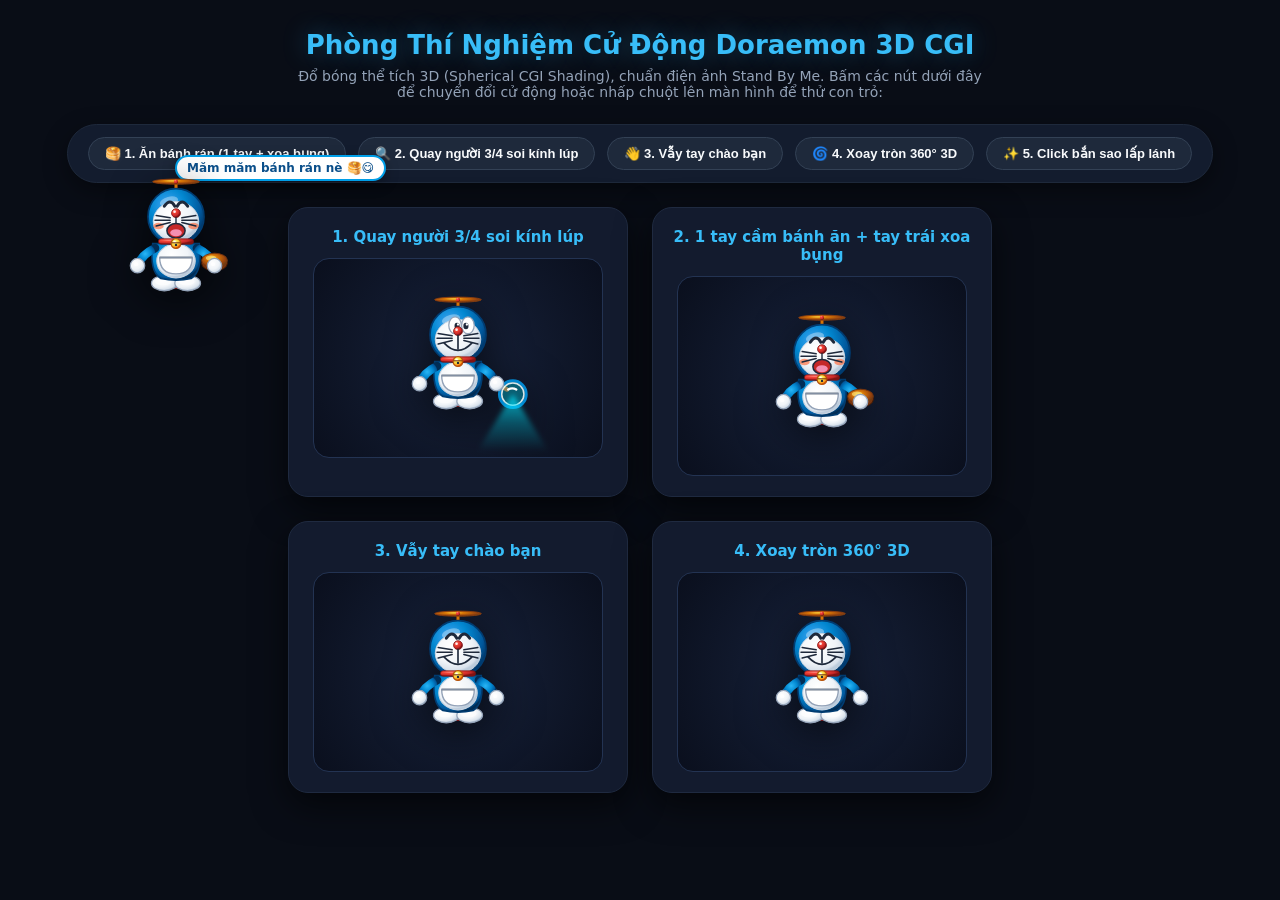
<file: ai-hub-web/public/doraemon-3d-volumetric.html>
<!DOCTYPE html>
<html lang="vi">
<head>
<meta charset="utf-8">
<title>Phòng Thí Nghiệm Cử Động Doraemon 3D CGI</title>
<style>
  * { box-sizing: border-box; }
  body {
    background: #090d16;
    color: #f8fafc;
    font-family: system-ui, -apple-system, sans-serif;
    display: flex;
    flex-direction: column;
    align-items: center;
    padding: 30px 20px;
    gap: 24px;
    margin: 0;
    min-height: 100vh;
  }
  h1 {
    margin: 0;
    font-size: 26px;
    color: #38bdf8;
    text-shadow: 0 0 25px rgba(56,189,248,0.35);
    text-align: center;
  }
  .subtitle {
    font-size: 14px;
    color: #94a3b8;
    margin-top: -16px;
    text-align: center;
    max-width: 700px;
  }
  .controls-bar {
    display: flex;
    flex-wrap: wrap;
    gap: 12px;
    justify-content: center;
    background: #131c2e;
    padding: 12px 20px;
    border-radius: 40px;
    border: 1px solid #1e293b;
    box-shadow: 0 8px 24px rgba(0,0,0,0.4);
  }
  .btn-act {
    background: #1e293b;
    color: #f8fafc;
    border: 1px solid #334155;
    padding: 8px 16px;
    border-radius: 20px;
    font-size: 13px;
    font-weight: 600;
    cursor: pointer;
    transition: all 0.2s ease;
    display: flex;
    align-items: center;
    gap: 6px;
  }
  .btn-act:hover {
    background: #0288d1;
    border-color: #38bdf8;
    transform: translateY(-2px);
    box-shadow: 0 4px 12px rgba(2, 136, 209, 0.4);
  }
  .grid {
    display: grid;
    grid-template-columns: repeat(2, 340px);
    gap: 24px;
  }
  .card {
    background: #131b2e;
    border: 1px solid #1f2a40;
    border-radius: 20px;
    padding: 20px;
    display: flex;
    flex-direction: column;
    align-items: center;
    box-shadow: 0 12px 35px rgba(0, 0, 0, 0.6);
  }
  .card h3 {
    margin: 0 0 12px 0;
    font-size: 15px;
    color: #38bdf8;
    text-align: center;
  }
  .stage {
    position: relative;
    width: 290px;
    height: 200px;
    background: radial-gradient(circle at center, #17223b 0%, #0a0f1d 100%);
    border: 1px solid #233352;
    border-radius: 16px;
    display: flex;
    align-items: center;
    justify-content: center;
    overflow: hidden;
    perspective: 900px;
  }

  /* ================= DORAEMON 3D VOLUMETRIC ENGINE ================= */
  .doraemon-full-body {
    overflow: visible;
    filter: drop-shadow(0 10px 20px rgba(0,0,0,0.65));
    transform-origin: 48px 54px;
  }

  /* KHỚP ĐỘNG HỌC CỐ ĐỊNH */
  .doraemon-arm-left { transform-origin: 30px 58px !important; }
  .doraemon-arm-right { transform-origin: 66px 58px !important; }
  .doraemon-head { transform-origin: 48px 52px !important; }
  .doraemon-leg-left { transform-origin: 38px 84px !important; }
  .doraemon-leg-right { transform-origin: 58px 84px !important; }
  .doraemon-tail { transform-origin: 48px 80px !important; }

  /* CHỚP MẮT & LẮC ĐUÔI */
  @keyframes d-blink { 0%, 92%, 100% { transform: scaleY(1); } 96% { transform: scaleY(0.08); } }
  .doraemon-eye-l, .doraemon-eye-r { transform-origin: 48px 21px; animation: d-blink 3.4s infinite; }
  @keyframes d-tail-wag { 0%, 100% { transform: rotate(0deg); } 50% { transform: rotate(18deg); } }
  .doraemon-tail { animation: d-tail-wag 1.6s ease-in-out infinite; }

  /* ---------------- 1. QUAY NGƯỜI SANG 1 BÊN SOI KÍNH LÚP ---------------- */
  @keyframes d-inspect-body-3d {
    0% { transform: rotateY(-44deg) rotate(14deg) translateY(4px); }
    100% { transform: rotateY(-54deg) rotate(22deg) translateY(10px); }
  }
  @keyframes d-inspect-head-3d {
    0%, 100% { transform: rotate(12deg) translateY(2px); }
    50% { transform: rotate(18deg) translateY(6px); }
  }
  @keyframes d-inspect-arm-r-3d {
    0% { transform: rotate(-30deg); }
    100% { transform: rotate(-48deg); }
  }
  @keyframes d-inspect-arm-l-3d {
    0%, 100% { transform: rotate(-18deg); }
    50% { transform: rotate(-26deg); }
  }
  @keyframes d-glass-shine {
    0% { filter: drop-shadow(0 0 4px #00e5ff) brightness(1.1); }
    100% { filter: drop-shadow(0 0 18px #00e5ff) brightness(1.7); }
  }
  @keyframes d-scan-beam-sweep {
    0%, 100% { opacity: 0.35; transform: rotate(0deg) scale(0.9); }
    50% { opacity: 0.85; transform: rotate(10deg) scale(1.15); }
  }

  .act-inspect .doraemon-full-body { animation: d-inspect-body-3d 1.6s ease-in-out infinite alternate !important; }
  .act-inspect .doraemon-head { animation: d-inspect-head-3d 1.6s ease-in-out infinite alternate !important; }
  .act-inspect .doraemon-arm-right { animation: d-inspect-arm-r-3d 1.6s ease-in-out infinite alternate !important; }
  .act-inspect .doraemon-arm-left { animation: d-inspect-arm-l-3d 1.6s ease-in-out infinite alternate !important; }
  .act-inspect .doraemon-glass { display: block !important; animation: d-glass-shine 0.8s ease-in-out infinite alternate !important; }
  .act-inspect .doraemon-scan-beam { display: block !important; animation: d-scan-beam-sweep 1.4s ease-in-out infinite !important; }
  .act-inspect .doraemon-eyes { transform: translate(3px, 2px); }

  /* ---------------- 2. 1 TAY CẦM BÁNH ĂN + TAY TRÁI XOA BỤNG ---------------- */
  @keyframes d-eat-arm-r-3d {
    0%, 15% { transform: rotate(155deg); }      /* Hạ bánh ngang ngực nhai */
    40%, 80% { transform: rotate(178deg); }     /* Đưa bánh chạm sát miệng cắn măm măm */
    100% { transform: rotate(155deg); }
  }
  @keyframes d-eat-arm-l-3d {
    0%, 100% { transform: rotate(-82deg); }
    50% { transform: rotate(-100deg); }
  }
  @keyframes d-eat-head-3d {
    0%, 15%, 100% { transform: translateY(0) rotate(0deg); }
    40%, 80% { transform: translateY(5px) rotate(6deg); }
  }
  @keyframes d-chew-3d {
    0%, 100% { transform: scaleY(0.4) scaleX(0.85); }
    50% { transform: scaleY(1.4) scaleX(1.2); }
  }

  .act-eat .doraemon-dorayaki { display: block !important; }
  .act-eat .doraemon-arm-right { animation: d-eat-arm-r-3d 1.5s ease-in-out infinite !important; }
  .act-eat .doraemon-arm-left { animation: d-eat-arm-l-3d 0.75s ease-in-out infinite !important; }
  .act-eat .doraemon-head { animation: d-eat-head-3d 1.5s ease-in-out infinite !important; }
  .act-eat .doraemon-smile-mouth { display: none !important; }
  .act-eat .doraemon-chew-mouth { display: block !important; transform-origin: 48px 43px; animation: d-chew-3d 0.22s ease-in-out infinite alternate !important; }
  .act-eat .doraemon-normal-eyes { display: none !important; }
  .act-eat .doraemon-happy-eyes { display: block !important; }
  .act-eat .doraemon-blush { display: block !important; }

  /* ---------------- 3. VẪY TAY CHÀO ---------------- */
  @keyframes d-wave-3d {
    0%, 100% { transform: rotate(170deg); }
    50% { transform: rotate(130deg); }
  }
  .act-wave .doraemon-arm-right { animation: d-wave-3d 0.55s ease-in-out infinite !important; }
  .act-wave .doraemon-happy-eyes { display: block !important; }
  .act-wave .doraemon-normal-eyes { display: none !important; }

  /* ---------------- 4. XOAY TRÒN 360° ---------------- */
  @keyframes d-spin-3d {
    0% { transform: rotateY(0deg) scale(1); }
    50% { transform: rotateY(180deg) scale(1.15) translateY(-10px); }
    100% { transform: rotateY(360deg) scale(1); }
  }
  .act-spin .doraemon-full-body { animation: d-spin-3d 1.4s cubic-bezier(0.4, 0, 0.2, 1) infinite !important; }
  .act-spin .doraemon-happy-eyes { display: block !important; }
  .act-spin .doraemon-normal-eyes { display: none !important; }

  /* ---------------- 5. CLICK NỔ SAO LẤP LÁNH ---------------- */
  @keyframes d-click-body { 0% { transform: translateY(0) scale(1); } 30% { transform: translateY(-14px) scale(1.08) rotate(-6deg); } 65% { transform: translateY(10px) scale(0.92); } 100% { transform: translateY(0) scale(1); } }
  @keyframes d-click-hand { 0%, 100% { transform: rotate(0deg); } 50% { transform: rotate(-50deg); } }
  @keyframes d-star-pop { 0% { transform: scale(0) rotate(0deg); opacity: 1; } 100% { transform: scale(1.8) rotate(180deg) translateY(-20px); opacity: 0; } }
  .act-click .doraemon-full-body { animation: d-click-body 0.6s ease-in-out infinite !important; }
  .act-click .doraemon-arm-right { animation: d-click-hand 0.6s ease-in-out infinite !important; }
  .act-click .doraemon-sparkles { display: block !important; }

  /* Mặc định ẩn phụ kiện khi không bật class */
  .doraemon-glass, .doraemon-dorayaki, .doraemon-scan-beam, .doraemon-happy-eyes, .doraemon-chew-mouth, .doraemon-blush, .doraemon-sparkles {
    display: none;
  }

  /* Con trỏ Doraemon động chạy theo chuột trên trang này */
  .interactive-cursor {
    position: fixed;
    pointer-events: none;
    z-index: 999999;
    transition: transform 0.25s cubic-bezier(0.2, 0.9, 0.3, 1);
  }
  .cursor-bubble {
    position: absolute;
    left: 55px;
    top: -25px;
    background: #ffffff;
    border: 2px solid #009fe8;
    color: #0b4f8a;
    font-size: 12px;
    font-weight: 800;
    padding: 4px 10px;
    border-radius: 14px;
    white-space: nowrap;
    box-shadow: 0 4px 14px rgba(0,0,0,0.3);
  }
</style>
</head>
<body>
  <h1>Phòng Thí Nghiệm Cử Động Doraemon 3D CGI</h1>
  <div class="subtitle">Đổ bóng thể tích 3D (Spherical CGI Shading), chuẩn điện ảnh Stand By Me. Bấm các nút dưới đây để chuyển đổi cử động hoặc nhấp chuột lên màn hình để thử con trỏ:</div>
  
  <div class="controls-bar">
    <button class="btn-act" onclick="setInteractiveAction('act-eat', 'Măm măm bánh rán nè 🥞😋')">🥞 1. Ăn bánh rán (1 tay + xoa bụng)</button>
    <button class="btn-act" onclick="setInteractiveAction('act-inspect', 'Nghiêng mình soi kính lúp 🔍✨')">🔍 2. Quay người 3/4 soi kính lúp</button>
    <button class="btn-act" onclick="setInteractiveAction('act-wave', 'Doraemon chào bạn nha 👋😊')">👋 3. Vẫy tay chào bạn</button>
    <button class="btn-act" onclick="setInteractiveAction('act-spin', 'Xoay tròn 360° vui sướng! 🌀✨')">🌀 4. Xoay tròn 360° 3D</button>
    <button class="btn-act" onclick="setInteractiveAction('act-click', 'Doraemon bấm chọn! 🎯✨')">✨ 5. Click bắn sao lấp lánh</button>
  </div>

  <div class="grid">
    <div class="card">
      <h3>1. Quay người 3/4 soi kính lúp</h3>
      <div class="stage act-inspect" id="stage-1"></div>
    </div>
    <div class="card">
      <h3>2. 1 tay cầm bánh ăn + tay trái xoa bụng</h3>
      <div class="stage act-eat" id="stage-2"></div>
    </div>
    <div class="card">
      <h3>3. Vẫy tay chào bạn</h3>
      <div class="stage act-wave" id="stage-3"></div>
    </div>
    <div class="card">
      <h3>4. Xoay tròn 360° 3D</h3>
      <div class="stage act-spin" id="stage-4"></div>
    </div>
  </div>

  <!-- Con trỏ Doraemon nổi sống động tương tác theo chuột -->
  <div class="interactive-cursor act-eat" id="live-cursor" style="left: 120px; top: 180px;">
    <div class="cursor-bubble" id="live-bubble">Măm măm bánh rán nè 🥞😋</div>
    <div id="live-doraemon-host"></div>
  </div>

  <template id="doraemon-svg-template">
    <svg class="doraemon-full-body" viewBox="0 0 96 102" width="112" height="120">
      <defs>
        <!-- 3D Blue Head Spherical Gradient -->
        <radialGradient id="d-3d-blue-head" cx="35%" cy="30%" r="70%">
          <stop offset="0%" stop-color="#42a5f5"/>
          <stop offset="45%" stop-color="#0288d1"/>
          <stop offset="85%" stop-color="#01579b"/>
          <stop offset="100%" stop-color="#003c71"/>
        </radialGradient>

        <!-- 3D Blue Body Cylindrical Gradient -->
        <radialGradient id="d-3d-blue-body" cx="40%" cy="35%" r="65%">
          <stop offset="0%" stop-color="#29b6f6"/>
          <stop offset="55%" stop-color="#0288d1"/>
          <stop offset="90%" stop-color="#01579b"/>
          <stop offset="100%" stop-color="#002d56"/>
        </radialGradient>

        <!-- 3D White Sphere (Face, Belly, Hands, Feet) -->
        <radialGradient id="d-3d-white" cx="38%" cy="32%" r="65%">
          <stop offset="0%" stop-color="#ffffff"/>
          <stop offset="65%" stop-color="#f0f4f8"/>
          <stop offset="92%" stop-color="#d9e2ec"/>
          <stop offset="100%" stop-color="#bcccdc"/>
        </radialGradient>

        <!-- 3D Red Glossy Nose / Collar -->
        <radialGradient id="d-3d-red-nose" cx="30%" cy="25%" r="70%">
          <stop offset="0%" stop-color="#ff8a80"/>
          <stop offset="35%" stop-color="#f44336"/>
          <stop offset="80%" stop-color="#c62828"/>
          <stop offset="100%" stop-color="#801313"/>
        </radialGradient>

        <!-- 3D Metallic Golden Bell -->
        <radialGradient id="d-3d-bell" cx="35%" cy="30%" r="65%">
          <stop offset="0%" stop-color="#fffde7"/>
          <stop offset="30%" stop-color="#ffee58"/>
          <stop offset="70%" stop-color="#fbc02d"/>
          <stop offset="95%" stop-color="#f57f17"/>
          <stop offset="100%" stop-color="#e65100"/>
        </radialGradient>

        <!-- 3D Dorayaki Crust -->
        <radialGradient id="d-3d-dorayaki-top" cx="42%" cy="35%" r="60%">
          <stop offset="0%" stop-color="#fde047"/>
          <stop offset="35%" stop-color="#d97706"/>
          <stop offset="85%" stop-color="#92400e"/>
          <stop offset="100%" stop-color="#713f12"/>
        </radialGradient>

        <!-- 3D Scan Light Beam -->
        <linearGradient id="d-scan-grad" x1="0%" y1="0%" x2="0%" y2="100%">
          <stop offset="0%" stop-color="rgba(0, 229, 255, 0.75)"/>
          <stop offset="50%" stop-color="rgba(0, 229, 255, 0.3)"/>
          <stop offset="100%" stop-color="rgba(0, 229, 255, 0.01)"/>
        </linearGradient>
      </defs>

      <!-- Chong chóng tre 3D -->
      <g class="doraemon-copter">
        <rect x="46.8" y="0.5" width="2.4" height="6.5" rx="1.2" fill="#d97706" stroke="#92400e" stroke-width="0.5"/>
        <ellipse cx="48" cy="1" rx="20" ry="2.2" fill="url(#d-3d-dorayaki-top)" stroke="#92400e" stroke-width="0.7"/>
        <circle cx="48" cy="1" r="1.8" fill="url(#d-3d-red-nose)"/>
      </g>

      <!-- Đuôi đỏ tròn 3D -->
      <g class="doraemon-tail">
        <line x1="48" y1="80" x2="48" y2="87" stroke="#b71c1c" stroke-width="2.5" stroke-linecap="round"/>
        <circle cx="48" cy="88" r="4.5" fill="url(#d-3d-red-nose)" stroke="#801313" stroke-width="0.8"/>
        <circle cx="46.8" cy="86.8" r="1.2" fill="#ffffff" opacity="0.8"/>
      </g>

      <!-- Đôi chân tròn trịa 3D (Spherical Foot) -->
      <g class="doraemon-feet">
        <g class="doraemon-leg-left">
          <ellipse cx="38" cy="88" rx="11" ry="6.5" fill="url(#d-3d-white)" stroke="#94a3b8" stroke-width="1.1"/>
          <ellipse cx="37" cy="86.5" rx="7" ry="3.5" fill="#ffffff" opacity="0.6"/>
        </g>
        <g class="doraemon-leg-right">
          <ellipse cx="58" cy="88" rx="11" ry="6.5" fill="url(#d-3d-white)" stroke="#94a3b8" stroke-width="1.1"/>
          <ellipse cx="57" cy="86.5" rx="7" ry="3.5" fill="#ffffff" opacity="0.6"/>
        </g>
      </g>

      <!-- Thân mình xanh Doraemon 3D (Volumetric Torso) -->
      <path d="M28 54 Q25 78 35 84 Q48 87 61 84 Q71 78 68 54 Z" fill="url(#d-3d-blue-body)" stroke="#003c71" stroke-width="1.3"/>

      <!-- Bụng trắng & Túi thần kỳ 4D 3D -->
      <g class="doraemon-belly">
        <ellipse cx="48" cy="69" rx="16.5" ry="14.5" fill="url(#d-3d-white)" stroke="#cbd5e1" stroke-width="0.9"/>
        <path d="M34 66 Q48 66 62 66 Q62 80 48 80 Q34 80 34 66 Z" fill="#ffffff" stroke="#94a3b8" stroke-width="1.2"/>
        <line x1="34" y1="66" x2="62" y2="66" stroke="#94a3b8" stroke-width="1.2"/>
        <path d="M34 66 Q48 66 62 66" stroke="rgba(0,0,0,0.12)" stroke-width="2.5" fill="none"/>
      </g>

      <!-- Đầu Doraemon 3D & Khuôn mặt (Volumetric Spherical Head) -->
      <g class="doraemon-head">
        <circle cx="48" cy="31" r="24" fill="url(#d-3d-blue-head)" stroke="#003c71" stroke-width="1.4"/>
        <ellipse cx="42" cy="18" rx="8" ry="4" fill="#ffffff" opacity="0.35" transform="rotate(-15 42 18)"/>
        
        <!-- Mặt trắng 3D -->
        <ellipse cx="48" cy="35" rx="19.5" ry="17" fill="url(#d-3d-white)" stroke="#cbd5e1" stroke-width="0.8"/>
        
        <!-- Má hồng khi ăn ngon / vui mừng -->
        <g class="doraemon-blush">
          <ellipse cx="33" cy="39" rx="4.5" ry="2.8" fill="rgba(255, 112, 67, 0.7)"/>
          <ellipse cx="63" cy="39" rx="4.5" ry="2.8" fill="rgba(255, 112, 67, 0.7)"/>
        </g>
        
        <!-- Mắt bình thường 3D (biết chớp) -->
        <g class="doraemon-eyes doraemon-normal-eyes">
          <ellipse class="doraemon-eye-l" cx="42.5" cy="21" rx="5.4" ry="7.2" fill="#ffffff" stroke="#94a3b8" stroke-width="1.1"/>
          <ellipse class="doraemon-eye-r" cx="53.5" cy="21" rx="5.4" ry="7.2" fill="#ffffff" stroke="#94a3b8" stroke-width="1.1"/>
          <ellipse cx="44.2" cy="21.5" rx="2.2" ry="2.8" fill="#1e293b"/>
          <circle cx="45" cy="20.3" r="1" fill="#ffffff"/>
          <ellipse cx="51.8" cy="21.5" rx="2.2" ry="2.8" fill="#1e293b"/>
          <circle cx="52.6" cy="20.3" r="1" fill="#ffffff"/>
        </g>
        
        <!-- Mắt cười tít hình cung ^ ^ khi ăn ngon / vẫy tay -->
        <g class="doraemon-happy-eyes">
          <path d="M38 22 Q43 15 47 22" stroke="#1e293b" stroke-width="2.6" fill="none" stroke-linecap="round"/>
          <path d="M49 22 Q53 15 58 22" stroke="#1e293b" stroke-width="2.6" fill="none" stroke-linecap="round"/>
        </g>
        
        <!-- Mũi đỏ tròn 3D bóng bẩy -->
        <circle cx="48" cy="28" r="3.8" fill="url(#d-3d-red-nose)" stroke="#801313" stroke-width="0.7"/>
        <circle cx="46.8" cy="26.8" r="1.1" fill="#ffffff" opacity="0.9"/>
        
        <!-- Ria mép 6 sợi rõ nét -->
        <path d="M31 30 L43 32 M30 34 L43 34 M31 39 L43 36 M65 30 L53 32 M66 34 L53 34 M65 39 L53 36" stroke="#1e293b" stroke-width="1.3" stroke-linecap="round"/>
        
        <!-- Miệng cười tươi bình thường -->
        <g class="doraemon-smile-mouth">
          <path d="M48 31.8 L48 43 M36 38 Q48 51 60 38" stroke="#1e293b" stroke-width="1.4" fill="none" stroke-linecap="round"/>
        </g>
        
        <!-- Miệng nhai măm măm mở ra khép lại khi ăn bánh rán -->
        <g class="doraemon-chew-mouth">
          <path d="M48 31.8 L48 39" stroke="#1e293b" stroke-width="1.2" stroke-linecap="round"/>
          <ellipse cx="48" cy="43" rx="7.8" ry="6.2" fill="#c62828" stroke="#1e293b" stroke-width="1.3"/>
          <ellipse cx="48" cy="44.8" rx="5" ry="3" fill="#f48fb1"/>
        </g>
        
        <!-- Vòng cổ đỏ 3D & Chuông vàng kim loại 3D -->
        <rect x="33" y="50" width="30" height="4.6" rx="2.3" fill="url(#d-3d-red-nose)" stroke="#801313" stroke-width="0.6"/>
        <circle cx="48" cy="54" r="4.2" fill="url(#d-3d-bell)" stroke="#b45309" stroke-width="1"/>
        <ellipse cx="46.8" cy="52.8" rx="1.5" ry="0.8" fill="#ffffff" opacity="0.85"/>
        <line x1="44.2" y1="53.4" x2="51.8" y2="53.4" stroke="#78350f" stroke-width="0.9"/>
        <circle cx="48" cy="55.2" r="1" fill="#1e293b"/>
      </g>

      <!-- TAY TRÁI 3D (Khớp vai cố định 30, 58) -->
      <g class="doraemon-arm-left">
        <path d="M30 58 Q18 64 16 72" stroke="url(#d-3d-blue-body)" stroke-width="7.5" stroke-linecap="round" fill="none"/>
        <circle cx="15" cy="73" r="6.2" fill="url(#d-3d-white)" stroke="#94a3b8" stroke-width="1"/>
        <circle cx="13.8" cy="71.8" r="1.8" fill="#ffffff" opacity="0.75"/>
      </g>

      <!-- TAY PHẢI 3D (Khớp vai cố định 66, 58) -->
      <g class="doraemon-arm-right">
        <path d="M66 58 Q78 64 80 72" stroke="url(#d-3d-blue-body)" stroke-width="7.5" stroke-linecap="round" fill="none"/>
        
        <!-- Kính lúp thần kỳ 3D -->
        <g class="doraemon-glass">
          <line x1="81" y1="73" x2="90" y2="78" stroke="url(#d-3d-bell)" stroke-width="3.8" stroke-linecap="round"/>
          <circle cx="95" cy="82" r="11.5" fill="rgba(0, 229, 255, 0.35)" stroke="#0288d1" stroke-width="2.5"/>
          <circle cx="95" cy="82" r="9.5" fill="none" stroke="rgba(255,255,255,0.85)" stroke-width="1.3"/>
          <path d="M91 78 A 7 7 0 0 1 98 78" stroke="#ffffff" stroke-width="2" stroke-linecap="round" fill="none"/>
          
          <!-- Tia quét nón phát quang 3D -->
          <g class="doraemon-scan-beam" style="transform-origin: 95px 82px;">
            <polygon points="95,82 65,130 125,130" fill="url(#d-scan-grad)" style="filter:blur(2.5px);"/>
          </g>
        </g>
        
        <!-- Bánh rán Dorayaki 3D nướng phồng xốp (1 tay cầm bánh) -->
        <g class="doraemon-dorayaki">
          <ellipse cx="81" cy="71" rx="11" ry="6.5" fill="#78350f" stroke="#451a03" stroke-width="0.8"/>
          <ellipse cx="81" cy="70" rx="9" ry="3.8" fill="#2d0a04"/>
          <ellipse cx="81" cy="68.5" rx="11" ry="6.2" fill="url(#d-3d-dorayaki-top)" stroke="#78350f" stroke-width="0.8"/>
          <ellipse cx="78" cy="66.5" rx="4.5" ry="2.2" fill="#fef08a" opacity="0.6"/>
        </g>
        
        <!-- Bàn tay phải tròn xoe 3D đỡ lấy bánh / kính -->
        <circle cx="81" cy="73" r="6.2" fill="url(#d-3d-white)" stroke="#94a3b8" stroke-width="1"/>
        <circle cx="79.8" cy="71.8" r="1.8" fill="#ffffff" opacity="0.75"/>
      </g>

      <!-- Hiệu ứng ngôi sao lấp lánh khi click -->
      <g class="doraemon-sparkles" style="transform-origin: 48px 54px; animation: d-star-pop 0.6s ease-out forwards;">
        <polygon points="48,15 50,21 56,21 51,25 53,31 48,27 43,31 45,25 40,21 46,21" fill="#ffeb3b"/>
        <polygon points="25,35 26.5,39 31,39 27.5,42 29,46 25,43 21,46 22.5,42 19,39 23.5,39" fill="#00e5ff"/>
        <polygon points="72,32 73.5,36 78,36 74.5,39 76,43 72,40 68,43 69.5,39 66,36 70.5,36" fill="#ff4081"/>
      </g>
    </svg>
  </template>

  <script>
    const tpl = document.getElementById('doraemon-svg-template').content;
    ['stage-1', 'stage-2', 'stage-3', 'stage-4'].forEach(id => {
      document.getElementById(id).appendChild(tpl.cloneNode(true));
    });
    document.getElementById('live-doraemon-host').appendChild(tpl.cloneNode(true));

    const liveCursor = document.getElementById('live-cursor');
    const liveBubble = document.getElementById('live-bubble');

    function setInteractiveAction(cls, text) {
      liveCursor.className = 'interactive-cursor ' + cls;
      liveBubble.textContent = text;
    }

    window.addEventListener('mousemove', (e) => {
      liveCursor.style.transform = `translate(${e.clientX - 48}px, ${e.clientY - 55}px)`;
    });

    window.addEventListener('click', (e) => {
      const origClass = liveCursor.className;
      const origText = liveBubble.textContent;
      liveCursor.className = 'interactive-cursor act-click';
      liveBubble.textContent = 'Doraemon bấm chọn! 🎯✨';
      setTimeout(() => {
        liveCursor.className = origClass;
        liveBubble.textContent = origText;
      }, 700);
    });
  </script>
</body>
</html>
</file>
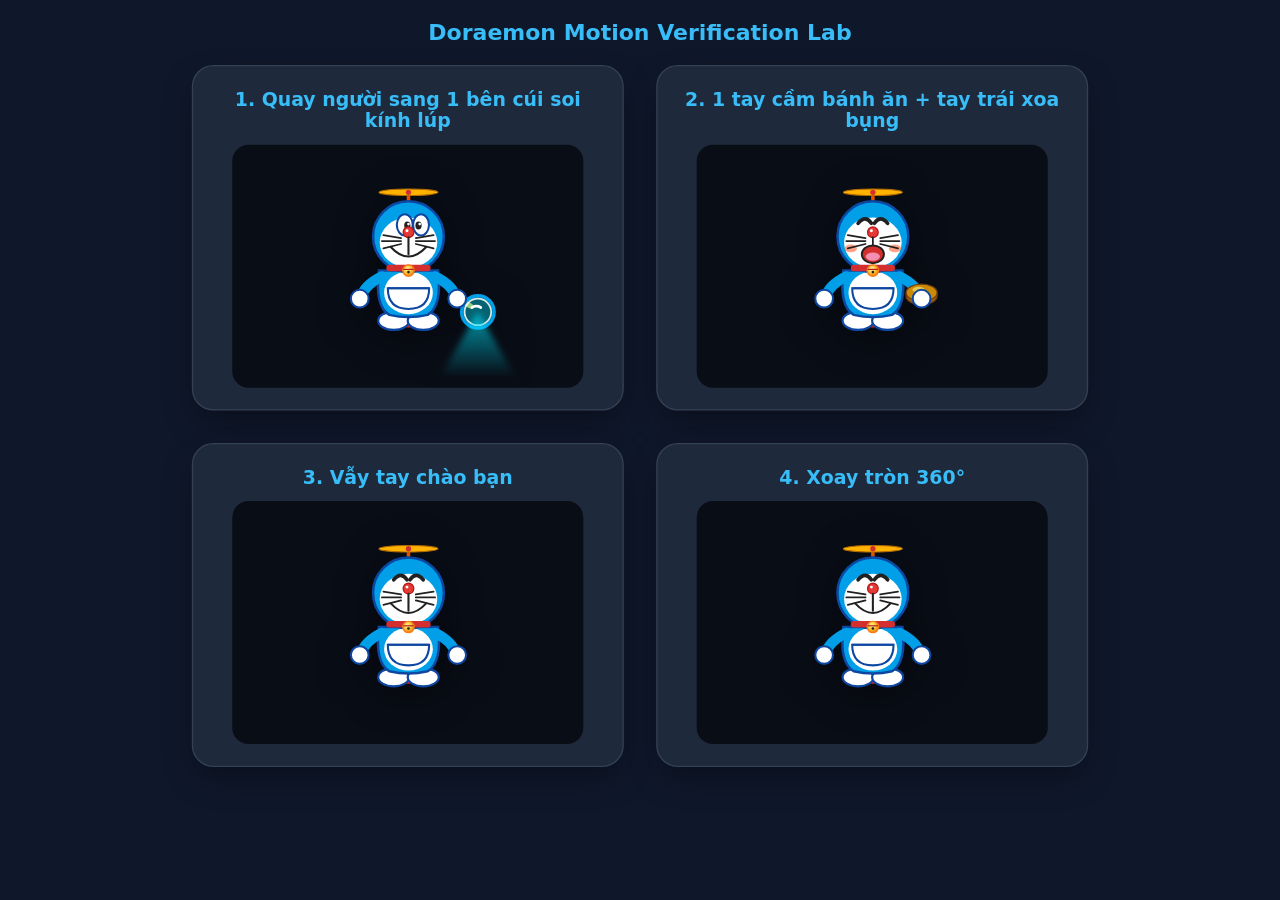
<file: ai-hub-web/public/doraemon-test.html>
<!DOCTYPE html>
<html>
<head>
<meta charset="utf-8">
<title>Doraemon Motion Verification Lab</title>
<style>
  * { box-sizing: border-box; }
  body {
    background: #0f172a;
    color: #f8fafc;
    font-family: system-ui, -apple-system, sans-serif;
    display: flex;
    flex-direction: column;
    align-items: center;
    padding: 20px;
    gap: 20px;
    margin: 0;
  }
  h1 { margin: 0; font-size: 22px; color: #38bdf8; }
  .grid {
    display: grid;
    grid-template-columns: repeat(2, 320px);
    gap: 24px;
    transform: scale(1.35);
    transform-origin: top center;
  }
  .card {
    background: #1e293b;
    border: 1px solid #334155;
    border-radius: 16px;
    padding: 16px;
    display: flex;
    flex-direction: column;
    align-items: center;
    box-shadow: 0 10px 25px -5px rgba(0, 0, 0, 0.4);
  }
  .card h3 {
    margin: 0 0 10px 0;
    font-size: 14px;
    color: #38bdf8;
    text-align: center;
  }
  .stage {
    position: relative;
    width: 260px;
    height: 180px;
    background: #090d16;
    border-radius: 12px;
    display: flex;
    align-items: center;
    justify-content: center;
    overflow: hidden;
    perspective: 800px;
  }

  /* ================= DORAEMON ANIMATION ENGINE V2026.11 ================= */
  .doraemon-full-body {
    overflow: visible;
    filter: drop-shadow(0 6px 14px rgba(0,0,0,0.45));
    transform-origin: 48px 54px;
  }

  /* KHỚP ĐỘNG HỌC CỐ ĐỊNH */
  .doraemon-arm-left { transform-origin: 30px 58px !important; }
  .doraemon-arm-right { transform-origin: 66px 58px !important; }
  .doraemon-head { transform-origin: 48px 52px !important; }
  .doraemon-leg-left { transform-origin: 38px 84px !important; }
  .doraemon-leg-right { transform-origin: 58px 84px !important; }
  .doraemon-tail { transform-origin: 48px 80px !important; }

  /* CHỚP MẮT & LẮC ĐUÔI */
  @keyframes d-blink { 0%, 92%, 100% { transform: scaleY(1); } 96% { transform: scaleY(0.08); } }
  .doraemon-eye-l, .doraemon-eye-r { transform-origin: 48px 21px; animation: d-blink 3.4s infinite; }
  @keyframes d-tail-wag { 0%, 100% { transform: rotate(0deg); } 50% { transform: rotate(18deg); } }
  .doraemon-tail { animation: d-tail-wag 1.6s ease-in-out infinite; }

  /* ---------------- 1. QUAY NGƯỜI SANG 1 BÊN SOI KÍNH LÚP ---------------- */
  /* Toàn thân quay hẳn sang 1 bên góc nghiêng (rotateY -46deg), cúi rạp người về trước (rotate 18deg, translateY 8px) */
  @keyframes d-inspect-body-v11 {
    0% { transform: rotateY(-40deg) rotate(14deg) translateY(4px); }
    100% { transform: rotateY(-50deg) rotate(20deg) translateY(10px); }
  }
  @keyframes d-inspect-head-v11 {
    0%, 100% { transform: rotate(12deg) translateY(2px); }
    50% { transform: rotate(18deg) translateY(6px); }
  }
  /* Tay phải đưa kính lúp vươn dài ra phía trước chúc xuống quét soi */
  @keyframes d-inspect-arm-r-v11 {
    0% { transform: rotate(-30deg); }
    100% { transform: rotate(-46deg); }
  }
  /* Tay trái chống hông sau lưng (tucked sau lưng) */
  @keyframes d-inspect-arm-l-v11 {
    0%, 100% { transform: rotate(-18deg); }
    50% { transform: rotate(-26deg); }
  }
  @keyframes d-glass-shine {
    0% { filter: drop-shadow(0 0 4px #00e5ff) brightness(1.1); }
    100% { filter: drop-shadow(0 0 16px #00e5ff) brightness(1.6); }
  }
  @keyframes d-scan-beam-sweep {
    0%, 100% { opacity: 0.35; transform: rotate(0deg) scale(0.9); }
    50% { opacity: 0.8; transform: rotate(10deg) scale(1.15); }
  }

  .act-inspect .doraemon-full-body { animation: d-inspect-body-v11 1.6s ease-in-out infinite alternate !important; }
  .act-inspect .doraemon-head { animation: d-inspect-head-v11 1.6s ease-in-out infinite alternate !important; }
  .act-inspect .doraemon-arm-right { animation: d-inspect-arm-r-v11 1.6s ease-in-out infinite alternate !important; }
  .act-inspect .doraemon-arm-left { animation: d-inspect-arm-l-v11 1.6s ease-in-out infinite alternate !important; }
  .act-inspect .doraemon-glass { display: block !important; animation: d-glass-shine 0.8s ease-in-out infinite alternate !important; }
  .act-inspect .doraemon-scan-beam { display: block !important; animation: d-scan-beam-sweep 1.4s ease-in-out infinite !important; }
  .act-inspect .doraemon-eyes { transform: translate(3px, 2px); }

  /* ---------------- 2. 1 TAY CẦM BÁNH ĂN + TAY TRÁI XOA BỤNG ---------------- */
  /* Chỉ 1 tay (tay phải) cầm bánh đưa lên miệng cắn măm măm rồi hạ xuống một chút nhai */
  @keyframes d-eat-arm-r-v11 {
    0%, 15% { transform: rotate(155deg); }      /* Hạ bánh ngang ngực nhai */
    40%, 80% { transform: rotate(178deg); }     /* Đưa bánh chạm sát miệng cắn măm măm */
    100% { transform: rotate(155deg); }
  }
  /* Tay trái xoa bụng tròn trịa liên tục */
  @keyframes d-eat-arm-l-v11 {
    0%, 100% { transform: rotate(-82deg); }
    50% { transform: rotate(-100deg); }
  }
  /* Đầu cúi gật gù khen ngon */
  @keyframes d-eat-head-v11 {
    0%, 15%, 100% { transform: translateY(0) rotate(0deg); }
    40%, 80% { transform: translateY(5px) rotate(6deg); }
  }
  /* Miệng nhai măm măm liên tục */
  @keyframes d-chew-v11 {
    0%, 100% { transform: scaleY(0.4) scaleX(0.85); }
    50% { transform: scaleY(1.4) scaleX(1.2); }
  }

  .act-eat .doraemon-dorayaki { display: block !important; }
  .act-eat .doraemon-arm-right { animation: d-eat-arm-r-v11 1.5s ease-in-out infinite !important; }
  .act-eat .doraemon-arm-left { animation: d-eat-arm-l-v11 0.75s ease-in-out infinite !important; }
  .act-eat .doraemon-head { animation: d-eat-head-v11 1.5s ease-in-out infinite !important; }
  .act-eat .doraemon-smile-mouth { display: none !important; }
  .act-eat .doraemon-chew-mouth { display: block !important; transform-origin: 48px 43px; animation: d-chew-v11 0.22s ease-in-out infinite alternate !important; }
  .act-eat .doraemon-normal-eyes { display: none !important; }
  .act-eat .doraemon-happy-eyes { display: block !important; }
  .act-eat .doraemon-blush { display: block !important; }

  /* ---------------- 3. VẪY TAY CHÀO ---------------- */
  @keyframes d-wave-v11 {
    0%, 100% { transform: rotate(170deg); }
    50% { transform: rotate(130deg); }
  }
  .act-wave .doraemon-arm-right { animation: d-wave-v11 0.55s ease-in-out infinite !important; }
  .act-wave .doraemon-happy-eyes { display: block !important; }
  .act-wave .doraemon-normal-eyes { display: none !important; }

  /* ---------------- 4. XOAY 360° VUI SƯỚNG ---------------- */
  @keyframes d-spin-v11 {
    0% { transform: rotateY(0deg) scale(1); }
    50% { transform: rotateY(180deg) scale(1.15) translateY(-10px); }
    100% { transform: rotateY(360deg) scale(1); }
  }
  .act-spin .doraemon-full-body { animation: d-spin-v11 1.4s cubic-bezier(0.4, 0, 0.2, 1) infinite !important; }
  .act-spin .doraemon-happy-eyes { display: block !important; }
  .act-spin .doraemon-normal-eyes { display: none !important; }

  /* Mặc định ẩn phụ kiện khi không bật class */
  .doraemon-glass, .doraemon-dorayaki, .doraemon-scan-beam, .doraemon-happy-eyes, .doraemon-chew-mouth, .doraemon-blush {
    display: none;
  }
</style>
</head>
<body>
  <h1>Doraemon Motion Verification Lab</h1>
  <div class="grid">
    <div class="card">
      <h3>1. Quay người sang 1 bên cúi soi kính lúp</h3>
      <div class="stage act-inspect" id="stage-1"></div>
    </div>
    <div class="card">
      <h3>2. 1 tay cầm bánh ăn + tay trái xoa bụng</h3>
      <div class="stage act-eat" id="stage-2"></div>
    </div>
    <div class="card">
      <h3>3. Vẫy tay chào bạn</h3>
      <div class="stage act-wave" id="stage-3"></div>
    </div>
    <div class="card">
      <h3>4. Xoay tròn 360°</h3>
      <div class="stage act-spin" id="stage-4"></div>
    </div>
  </div>

  <template id="doraemon-svg-template">
    <svg class="doraemon-full-body" viewBox="0 0 96 102" width="105" height="112">
      <defs>
        <radialGradient id="d-bell-grad" cx="40%" cy="35%" r="65%">
          <stop offset="0%" stop-color="#fff59d"/>
          <stop offset="60%" stop-color="#fbc02d"/>
          <stop offset="100%" stop-color="#f57f17"/>
        </radialGradient>
        <linearGradient id="d-scan-grad" x1="0%" y1="0%" x2="0%" y2="100%">
          <stop offset="0%" stop-color="rgba(0, 229, 255, 0.65)"/>
          <stop offset="100%" stop-color="rgba(0, 229, 255, 0.02)"/>
        </linearGradient>
      </defs>

      <!-- Chong chóng tre -->
      <g class="doraemon-copter">
        <rect x="46.8" y="0.5" width="2.4" height="6.5" rx="1.2" fill="#e65100"/>
        <ellipse cx="48" cy="1" rx="20" ry="2.2" fill="#ffb300" stroke="#b26a00" stroke-width="0.7"/>
        <circle cx="48" cy="1" r="1.8" fill="#d32f2f"/>
      </g>

      <!-- Đuôi đỏ -->
      <g class="doraemon-tail">
        <line x1="48" y1="80" x2="48" y2="87" stroke="#b71c1c" stroke-width="2.5" stroke-linecap="round"/>
        <circle cx="48" cy="88" r="4.2" fill="#e53935" stroke="#b71c1c" stroke-width="1"/>
      </g>

      <!-- Đôi chân tròn trịa -->
      <g class="doraemon-leg-left">
        <ellipse cx="38" cy="88" rx="10.5" ry="6.2" fill="#ffffff" stroke="#0d47a1" stroke-width="1.5"/>
      </g>
      <g class="doraemon-leg-right">
        <ellipse cx="58" cy="88" rx="10.5" ry="6.2" fill="#ffffff" stroke="#0d47a1" stroke-width="1.5"/>
      </g>

      <!-- Thân mình xanh Doraemon -->
      <path d="M28 54 Q25 78 35 84 Q48 87 61 84 Q71 78 68 54 Z" fill="#009fe8" stroke="#0d47a1" stroke-width="1.7"/>

      <!-- Bụng trắng & Túi thần kỳ 4D -->
      <g class="doraemon-belly">
        <ellipse cx="48" cy="69" rx="16.5" ry="14.5" fill="#ffffff"/>
        <path d="M34 66 Q48 66 62 66 Q62 80 48 80 Q34 80 34 66 Z" fill="#ffffff" stroke="#0d47a1" stroke-width="1.4"/>
        <line x1="34" y1="66" x2="62" y2="66" stroke="#0d47a1" stroke-width="1.4"/>
      </g>

      <!-- Đầu Doraemon & Khuôn mặt -->
      <g class="doraemon-head">
        <circle cx="48" cy="31" r="24" fill="#009fe8" stroke="#0d47a1" stroke-width="1.7"/>
        <ellipse cx="48" cy="35" rx="19.5" ry="17" fill="#ffffff"/>
        <!-- Má hồng khi ăn ngon / vui mừng -->
        <g class="doraemon-blush">
          <ellipse cx="33" cy="39" rx="4.2" ry="2.6" fill="rgba(255, 112, 67, 0.65)"/>
          <ellipse cx="63" cy="39" rx="4.2" ry="2.6" fill="rgba(255, 112, 67, 0.65)"/>
        </g>
        <!-- Mắt bình thường -->
        <g class="doraemon-eyes doraemon-normal-eyes">
          <ellipse class="doraemon-eye-l" cx="42.5" cy="21" rx="5.4" ry="7.2" fill="#ffffff" stroke="#0d47a1" stroke-width="1.4"/>
          <ellipse class="doraemon-eye-r" cx="53.5" cy="21" rx="5.4" ry="7.2" fill="#ffffff" stroke="#0d47a1" stroke-width="1.4"/>
          <ellipse cx="44.2" cy="21.5" rx="2.1" ry="2.7" fill="#212121"/>
          <circle cx="45" cy="20.5" r="0.9" fill="#ffffff"/>
          <ellipse cx="51.8" cy="21.5" rx="2.1" ry="2.7" fill="#212121"/>
          <circle cx="52.6" cy="20.5" r="0.9" fill="#ffffff"/>
        </g>
        <!-- Mắt cười tít hình cung ^ ^ khi ăn ngon / vẫy tay -->
        <g class="doraemon-happy-eyes">
          <path d="M38 22 Q43 16 47 22" stroke="#212121" stroke-width="2.5" fill="none" stroke-linecap="round"/>
          <path d="M49 22 Q53 16 58 22" stroke="#212121" stroke-width="2.5" fill="none" stroke-linecap="round"/>
        </g>
        <!-- Mũi đỏ tròn & điểm sáng -->
        <circle cx="48" cy="28" r="3.6" fill="#e53935" stroke="#b71c1c" stroke-width="0.9"/>
        <circle cx="47" cy="27" r="1" fill="#ffffff"/>
        <!-- Ria mép -->
        <path d="M31 30 L43 32 M30 34 L43 34 M31 39 L43 36 M65 30 L53 32 M66 34 L53 34 M65 39 L53 36" stroke="#212121" stroke-width="1.2" stroke-linecap="round"/>
        <!-- Miệng cười tươi bình thường -->
        <g class="doraemon-smile-mouth">
          <path d="M48 31.5 L48 43 M36 38 Q48 51 60 38" stroke="#212121" stroke-width="1.4" fill="none" stroke-linecap="round"/>
        </g>
        <!-- Miệng nhai măm măm khi ăn bánh rán -->
        <g class="doraemon-chew-mouth">
          <path d="M48 31.5 L48 39" stroke="#212121" stroke-width="1.2" stroke-linecap="round"/>
          <ellipse cx="48" cy="43" rx="7.5" ry="6" fill="#d32f2f" stroke="#212121" stroke-width="1.3"/>
          <ellipse cx="48" cy="44.5" rx="4.8" ry="2.8" fill="#f48fb1"/>
        </g>
        <!-- Vòng cổ đỏ & Chuông vàng -->
        <rect x="33" y="50" width="30" height="4.4" rx="2.2" fill="#d32f2f"/>
        <circle cx="48" cy="54" r="3.8" fill="url(#d-bell-grad)" stroke="#f57f17" stroke-width="1"/>
        <line x1="44.5" y1="53.2" x2="51.5" y2="53.2" stroke="#b71c1c" stroke-width="0.8"/>
        <circle cx="48" cy="55" r="0.9" fill="#212121"/>
      </g>

      <!-- TAY TRÁI (Khớp vai cố định 30, 58) -->
      <g class="doraemon-arm-left">
        <path d="M30 58 Q18 64 16 72" stroke="#009fe8" stroke-width="7" stroke-linecap="round" fill="none"/>
        <circle cx="15" cy="73" r="6" fill="#ffffff" stroke="#0d47a1" stroke-width="1.4"/>
      </g>

      <!-- TAY PHẢI (Khớp vai cố định 66, 58) -->
      <g class="doraemon-arm-right">
        <path d="M66 58 Q78 64 80 72" stroke="#009fe8" stroke-width="7" stroke-linecap="round" fill="none"/>
        <!-- Kính lúp thần kỳ (gắn liền trên bàn tay phải) -->
        <g class="doraemon-glass">
          <line x1="81" y1="73" x2="90" y2="78" stroke="#fbc02d" stroke-width="3.5" stroke-linecap="round"/>
          <circle cx="95" cy="82" r="11" fill="rgba(0, 229, 255, 0.4)" stroke="#009fe8" stroke-width="2.3"/>
          <circle cx="95" cy="82" r="9" fill="none" stroke="rgba(255,255,255,0.85)" stroke-width="1.2"/>
          <path d="M91 79 A 6 6 0 0 1 97 79" stroke="#ffffff" stroke-width="1.8" stroke-linecap="round" fill="none"/>
          <!-- Tia quét nón phát quang chiếu từ kính lúp -->
          <g class="doraemon-scan-beam" style="transform-origin: 95px 82px;">
            <polygon points="95,82 70,125 120,125" fill="url(#d-scan-grad)" style="filter:blur(2px);"/>
          </g>
        </g>
        <!-- Bánh rán Dorayaki nằm trên bàn tay phải (1 tay cầm bánh) -->
        <g class="doraemon-dorayaki">
          <ellipse cx="81" cy="71" rx="10.5" ry="6.2" fill="#a16207" stroke="#713f12" stroke-width="0.9"/>
          <ellipse cx="81" cy="71" rx="8.5" ry="3.6" fill="#451a03"/>
          <ellipse cx="81" cy="69" rx="10.5" ry="5.8" fill="#ca8a04" stroke="#713f12" stroke-width="0.9"/>
          <ellipse cx="79" cy="67" rx="4.2" ry="2" fill="#fef08a" opacity="0.6"/>
        </g>
        <!-- Bàn tay phải tròn xoe trắng đỡ lấy bánh / kính -->
        <circle cx="81" cy="73" r="6" fill="#ffffff" stroke="#0d47a1" stroke-width="1.4"/>
      </g>
    </svg>
  </template>

  <script>
    const tpl = document.getElementById('doraemon-svg-template').content;
    ['stage-1', 'stage-2', 'stage-3', 'stage-4'].forEach(id => {
      document.getElementById(id).appendChild(tpl.cloneNode(true));
    });
  </script>
</body>
</html>
</file>
